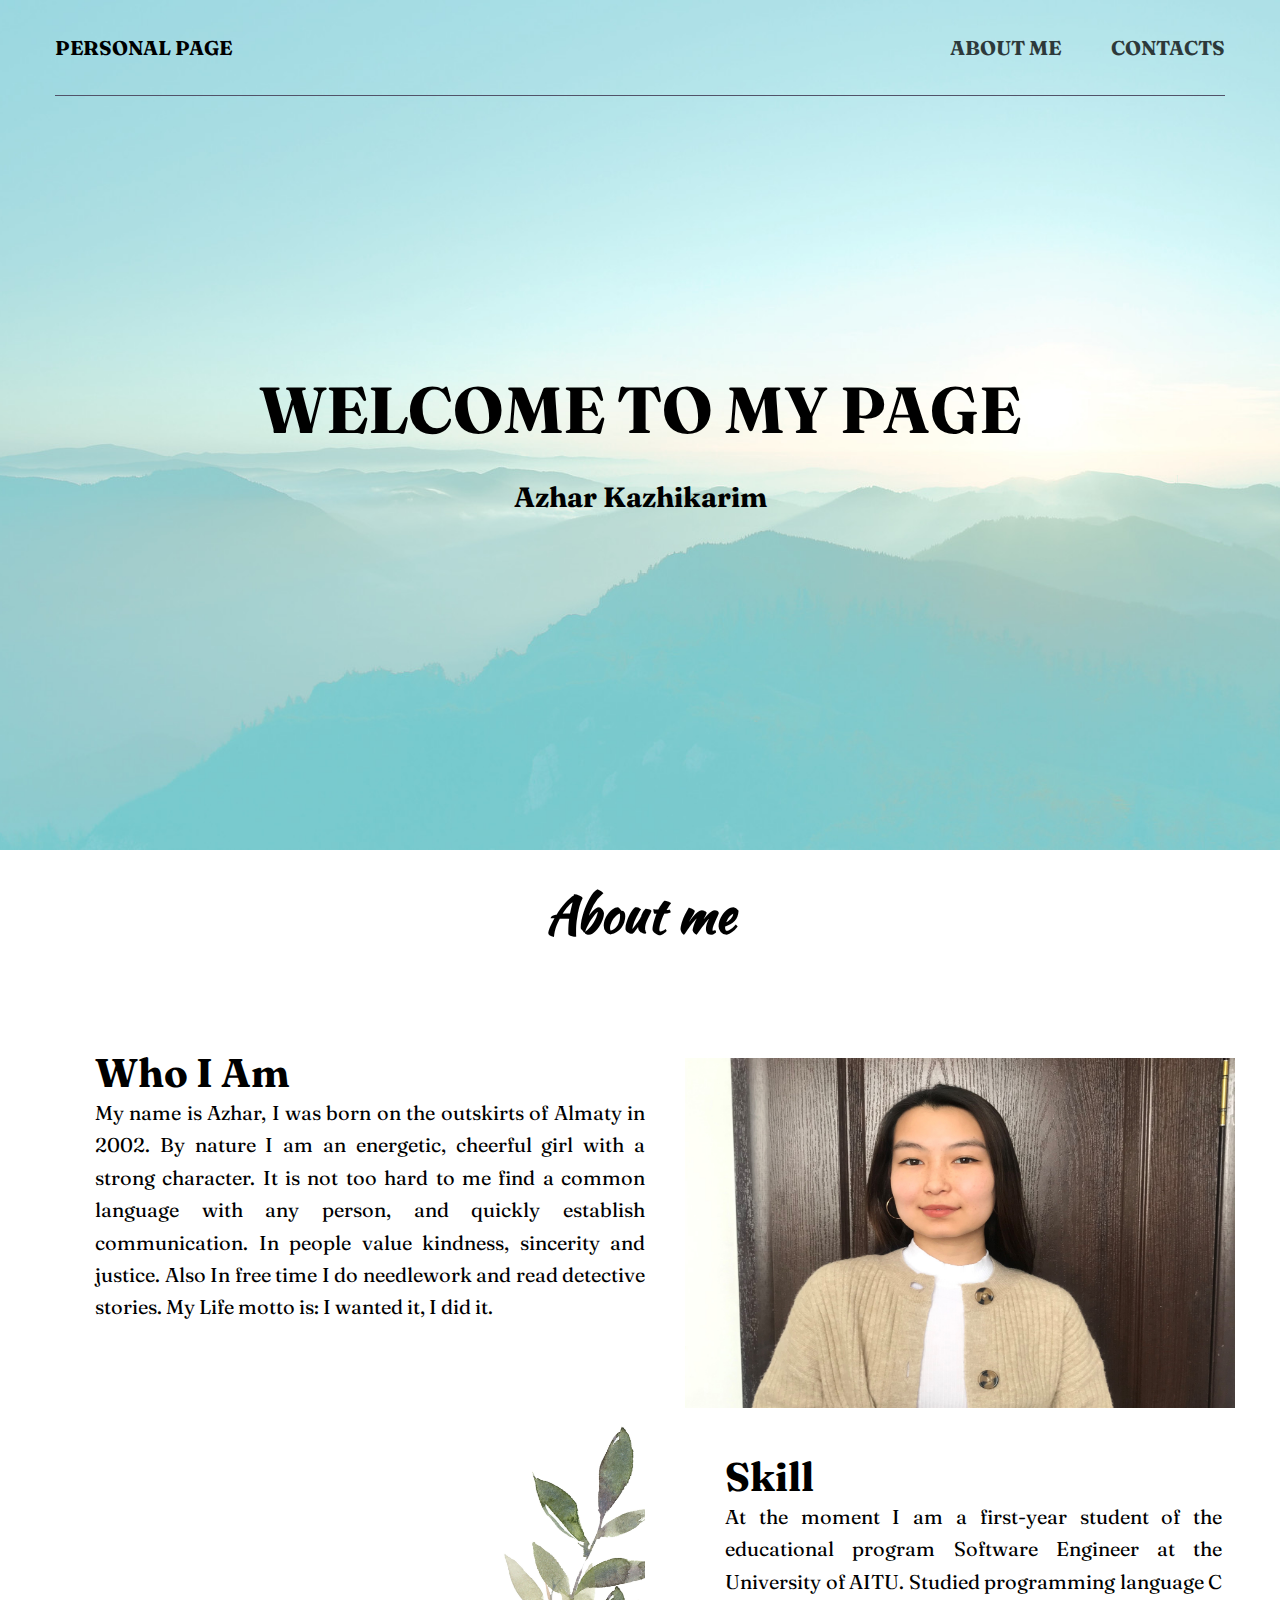
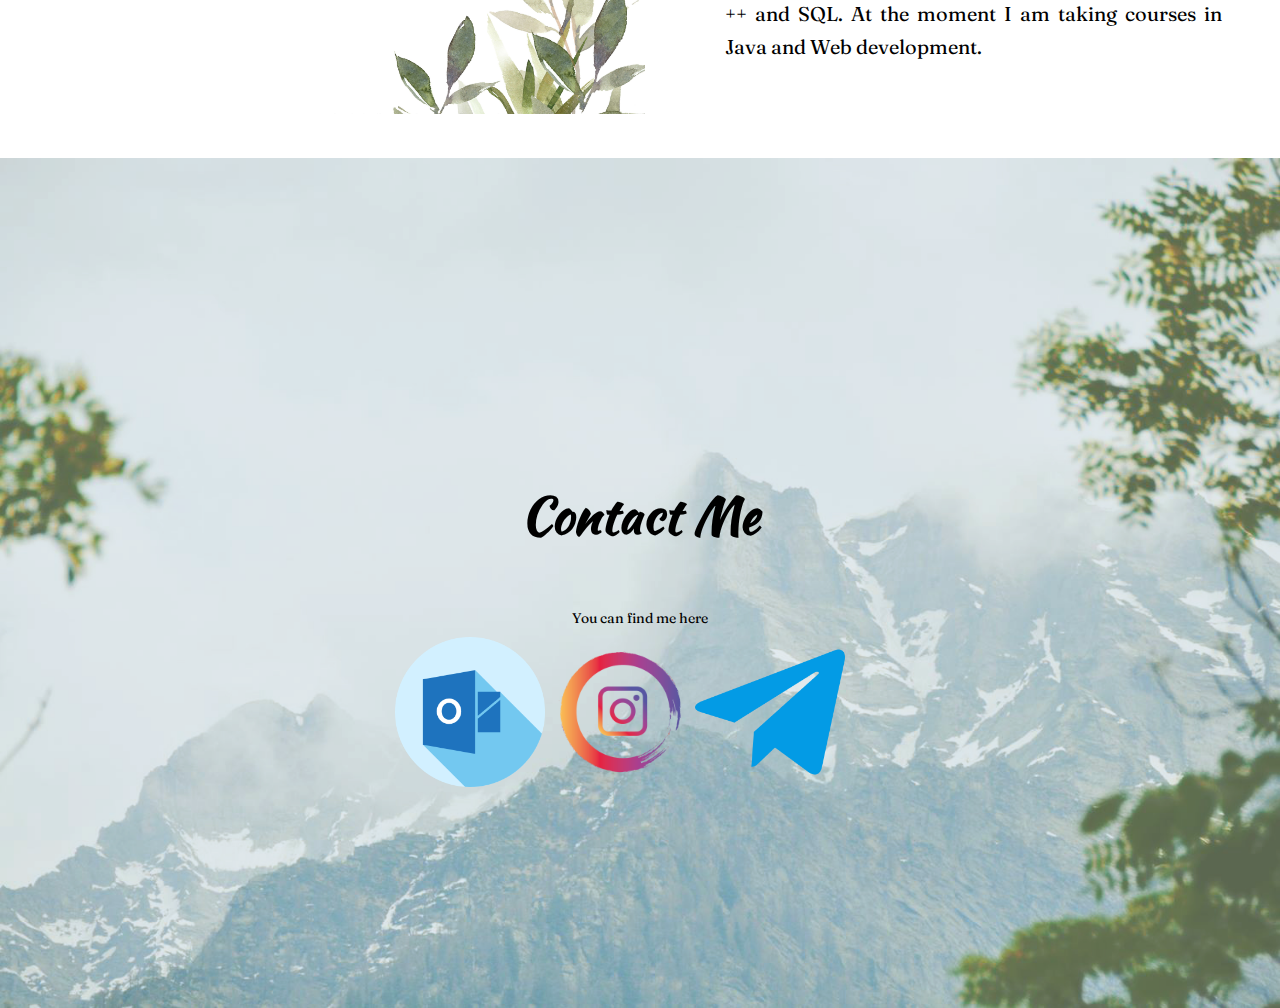
<file: index.html>
<!DOCTYPE html>
<html lang="en">
  <head>
    <meta charset="UTF-8">
      <title>Azhar's page</title>
  <link rel="stylesheet" href="style.css">
 <link rel="stylesheet" href="gog.ico">
  <link rel="preconnect" href="https://fonts.gstatic.com">
<link href="https://fonts.googleapis.com/css2?family=Fraunces:wght@100;200&display=swap" rel="stylesheet">
<link rel="preconnect" href="https://fonts.gstatic.com">
<link href="https://fonts.googleapis.com/css2?family=DM+Serif+Display&display=swap" rel="stylesheet">

<link rel="preconnect" href="https://fonts.gstatic.com">
<link href="https://fonts.googleapis.com/css2?family=Kaushan+Script&display=swap" rel="stylesheet">

</head>
<body>
 

<header class="header">
<div class="container">
  <div class="header__inner">
    <div class="header__logo">
      <h>Personal Page</h>
    </div>
    <nav class="nav">
      
      <a class="nav__link" href="#aboutme">About me <a href="C:\Users\Ажар\Desktop\css-mysite\aboutme.html"></a>
      <a class="nav__link" href="#contacts">Contacts
        <a href="C:\Users\Ажар\Desktop\css-mysite\contacts.html"></a>
      </a>
   
  </div>
    </nav>
  </div>
</div>
  </header>
  <div class="intro">
<div class="container">
  <div class="intro__inner">
  <h1 class="intro__title">Welcome to my page</h1>
<h2 class="intro_subtitle"><b>Azhar Kazhikarim</b></h2>
</div>
  </div>
  </div>

  
  <section id="about" class="about">
   
    <div id="aboutme" class = "ab2"><h2>About me</h2></div>
    <div class="container">
       <div class="description">
        <div class="desc-left">
        <h3>Who I Am</h3>
        <p>My name is Azhar, I was born on the outskirts of Almaty in 2002. By nature I am an energetic, cheerful girl with a strong character. It is not too hard to me find a common language with any person, and quickly establish communication. In people value kindness, sincerity and justice. Also In free time I do needlework and read detective stories. My Life motto is: I wanted it, I did it.</p>
<img src="green.jpg" class="image2"alt="">
    </div>
    <div class="gallery">
    <img src="myphoto.jpg" class="image" alt="">
    
        <div class="desc-right">
        <h3 class="skill">Skill</h3>
    </div>
        <p class="text">At the moment I am a first-year student of the educational program Software Engineer at the University of AITU. Studied programming language C ++ and SQL. At the moment I am taking courses in Java and Web development.</p>
  </div>
  </div>
 
</section>

<section class="section">
  <div class="intro2">
  <div class="container">
  
      <div class="container">
  <div id="contacts" style="text-align:center">
    <h2 class=" contact">Contact Me</h2>
    <p>You can find me here</p>
  </div>

</div>
  
        <div class="normal">
   <a href=""><img src="outlook.jpg"class="img1" alt=""></a>
<a href="https://www.instagram.com/kazhikarimovaa/?hl=ru"><img src="inst_logo.jpg"class="img1" alt=""> </a>

<a href="https://t.me/kazhikarimovaa"> <img src="telegram.jpg"class="img1" alt=""></a>

    
      </div>
      </div>

</section>

</body>
</html>
</file>
<file: style.css>
body{
margin:0 auto;
font-family: 'Fraunces', serif;
font-size: 14px;
color: #000;
-webkit-font-smoothing:antialiased;

}
h1,h2,h3,h4,h5,h6{
  margin:0;
}
p{
  margin:0 0 10px;
}
/*container-----*/
.container{
  width:100%;
  max-width: 1170px;
  margin: 0 auto;
}

/*header--------------*/

.header{
width: 100%;
height: 100px;
position: absolute;
top:0;
left: 0;
}
.header__inner{
  padding:35px 0;
  display: flex;
  justify-content: space-between;
  align-items: center;
  border-bottom: 1px solid
  #515369;
}
.header__logo{
  display: flex;
  font-size: 20px;
  font-weight: 700;
  text-transform: uppercase;
}
/*navvv*/
.nav{

display: flex;
font-size: 20px;
font-weight: 700;
text-transform: uppercase;
}

.nav__link{
    margin-left: 50px;
    color:#000;
    text-decoration: none;
    opacity: .75;
    transition: opacity .1s
    linear;
  }

  .nav__link:first-child{
    margin-left: 0;
  }

.nav__link:hover{
  opacity: 1;
    color:#f5f5cd;
}

.intro{
  height: 750px;
  display: flex;
  flex-direction: column;
  justify-content: center;
   padding-top:100px;
     background-image: url("backgound.jpg");
     background-size: cover;
     background-repeat: no-repeat;
     background-position: center;
}
.intro__inner{
  width:100%;
  max-width: 970px;
  margin:0 auto;
  text-align: center;
}
.intro__title{
margin: 0 0 30px;
font-family: 'Fraunces', serif;
font-size: 65px;
line-height: 1.1;
color:#000;
font-weight: 700;
text-transform: uppercase;
text-align: center;
}
.intro_subtitle{
  font-family: 'Fraunces', serif;
  font-size: 28px;
  color:#000;
 line-height: 1.5;
  font-weight: 500;
}
.section{
margin: 0 auto;
}


h2{
  font-size:50px;
  margin-bottom: 58px;
}
h3{
   font-size:40px;
}
.description{
   display: flex;
  justify-content: space-between;  
}
.description p{
   font-size:20px;
  font-family:'Fraunces', serif;
  font-weight: 400;
  text-align: justify;
  line-height: 1.62em;
}

.desc-right{
 width:567px;
  text-align: justify;
  display: flex;
  padding: 40px;
  padding-bottom: 0px;
}
.desc-left{
 width: 50%; 
width:567px;
text-align: justify;
padding: 40px;
}

.skill{
  display: inline;
  justify-content: space-between;
  text-align: justify;
}
.gallery{
  width:50%;
  padding-top: 50px;
}
.image{
  width:550px;
  height:350px;
}
.image2{
left:800px;
width:550px;
height:350px;
padding-top: 30px;
}

.ab2 {
    padding-top:28px;
    overflow: hidden;
    font-family: 'Kaushan Script', cursive;
    text-align: center;
    font-size: 30px;
}


.text{
  width:85%;
  padding-left: 40px;
}
.intro2{
 padding-top: 50px;
  height: 750px;
  display: flex;
  flex-direction: column;
  justify-content: center;
   padding-top:100px;
     background-image: url("back2.jpg");
     background-size: cover;
     background-position: center;
}


.normal{
display: flex;
align-items: center;
margin-left:340px;
width: 10em;
}

.img1{
  align-items: center;
  display: flex;

  width:150px;
  height: 150px;
}
.contact{
  font-family: 'Kaushan Script', cursive;
}
</file>
